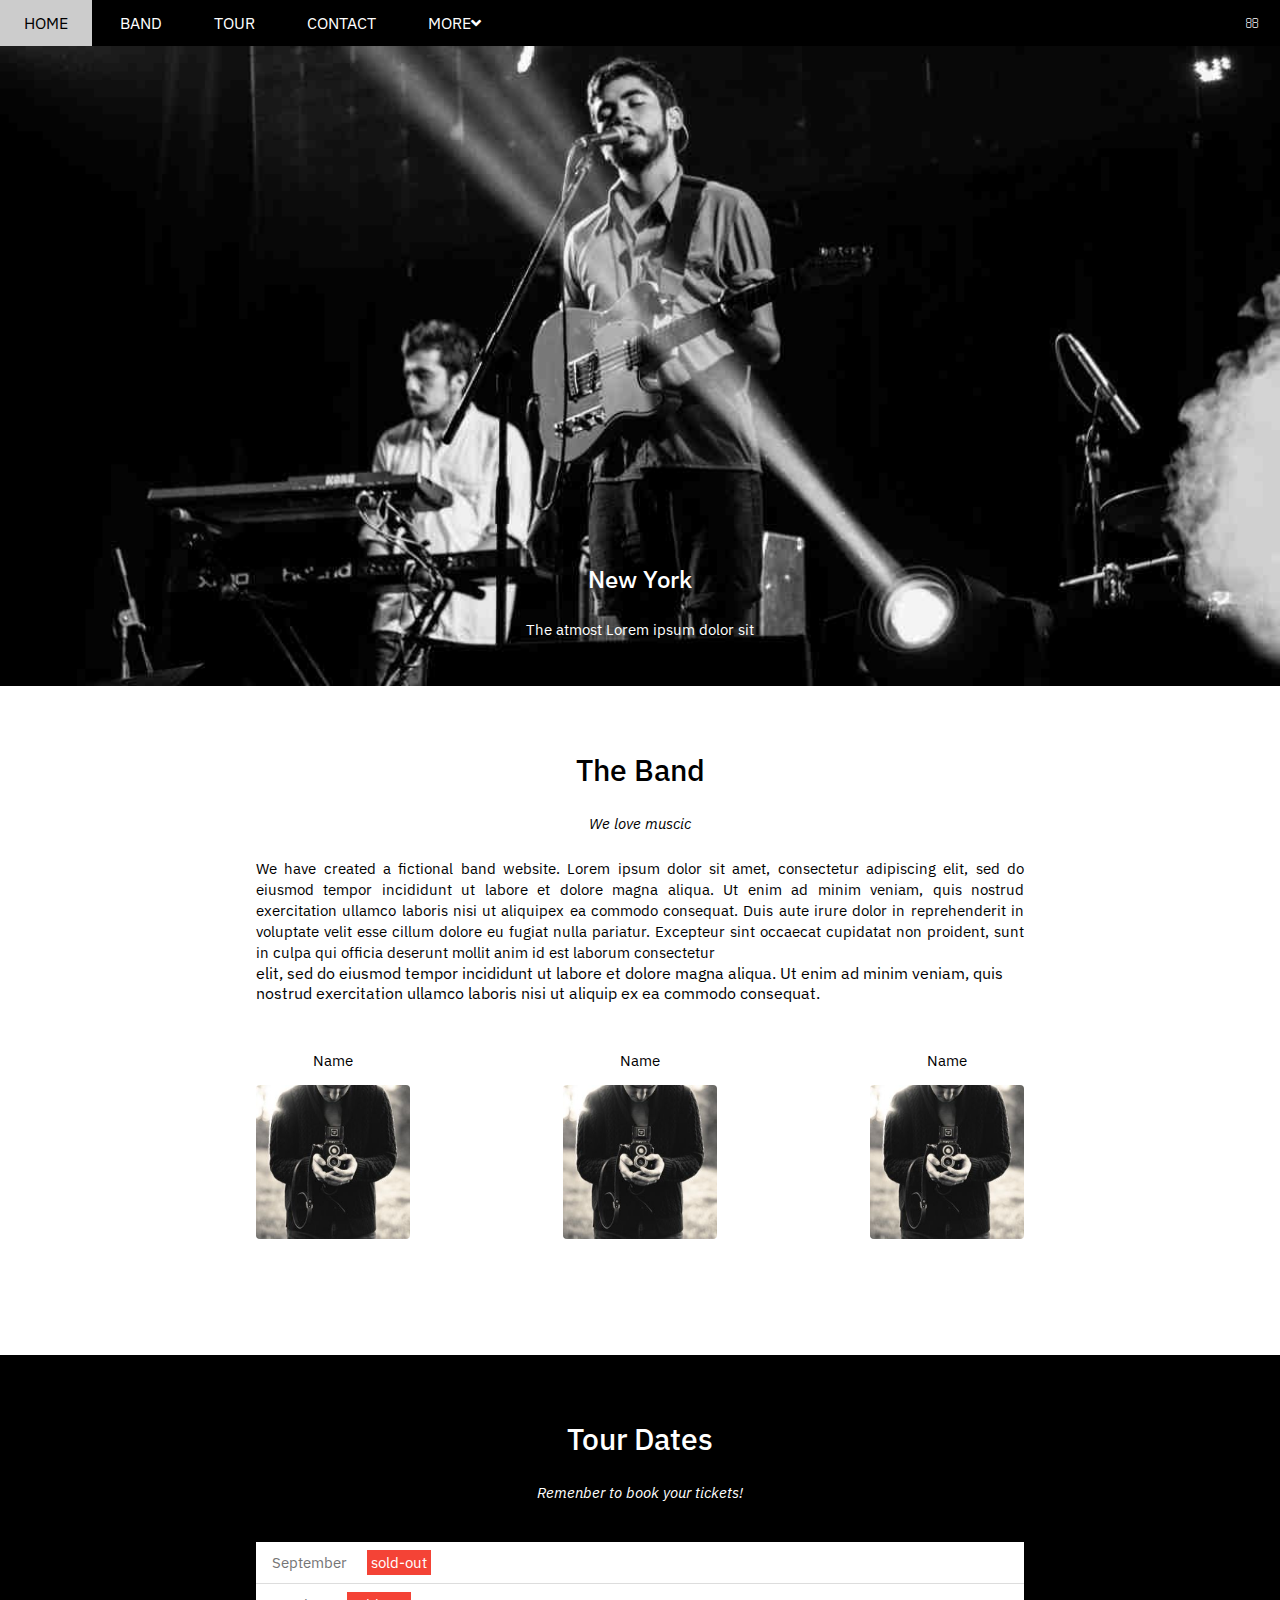
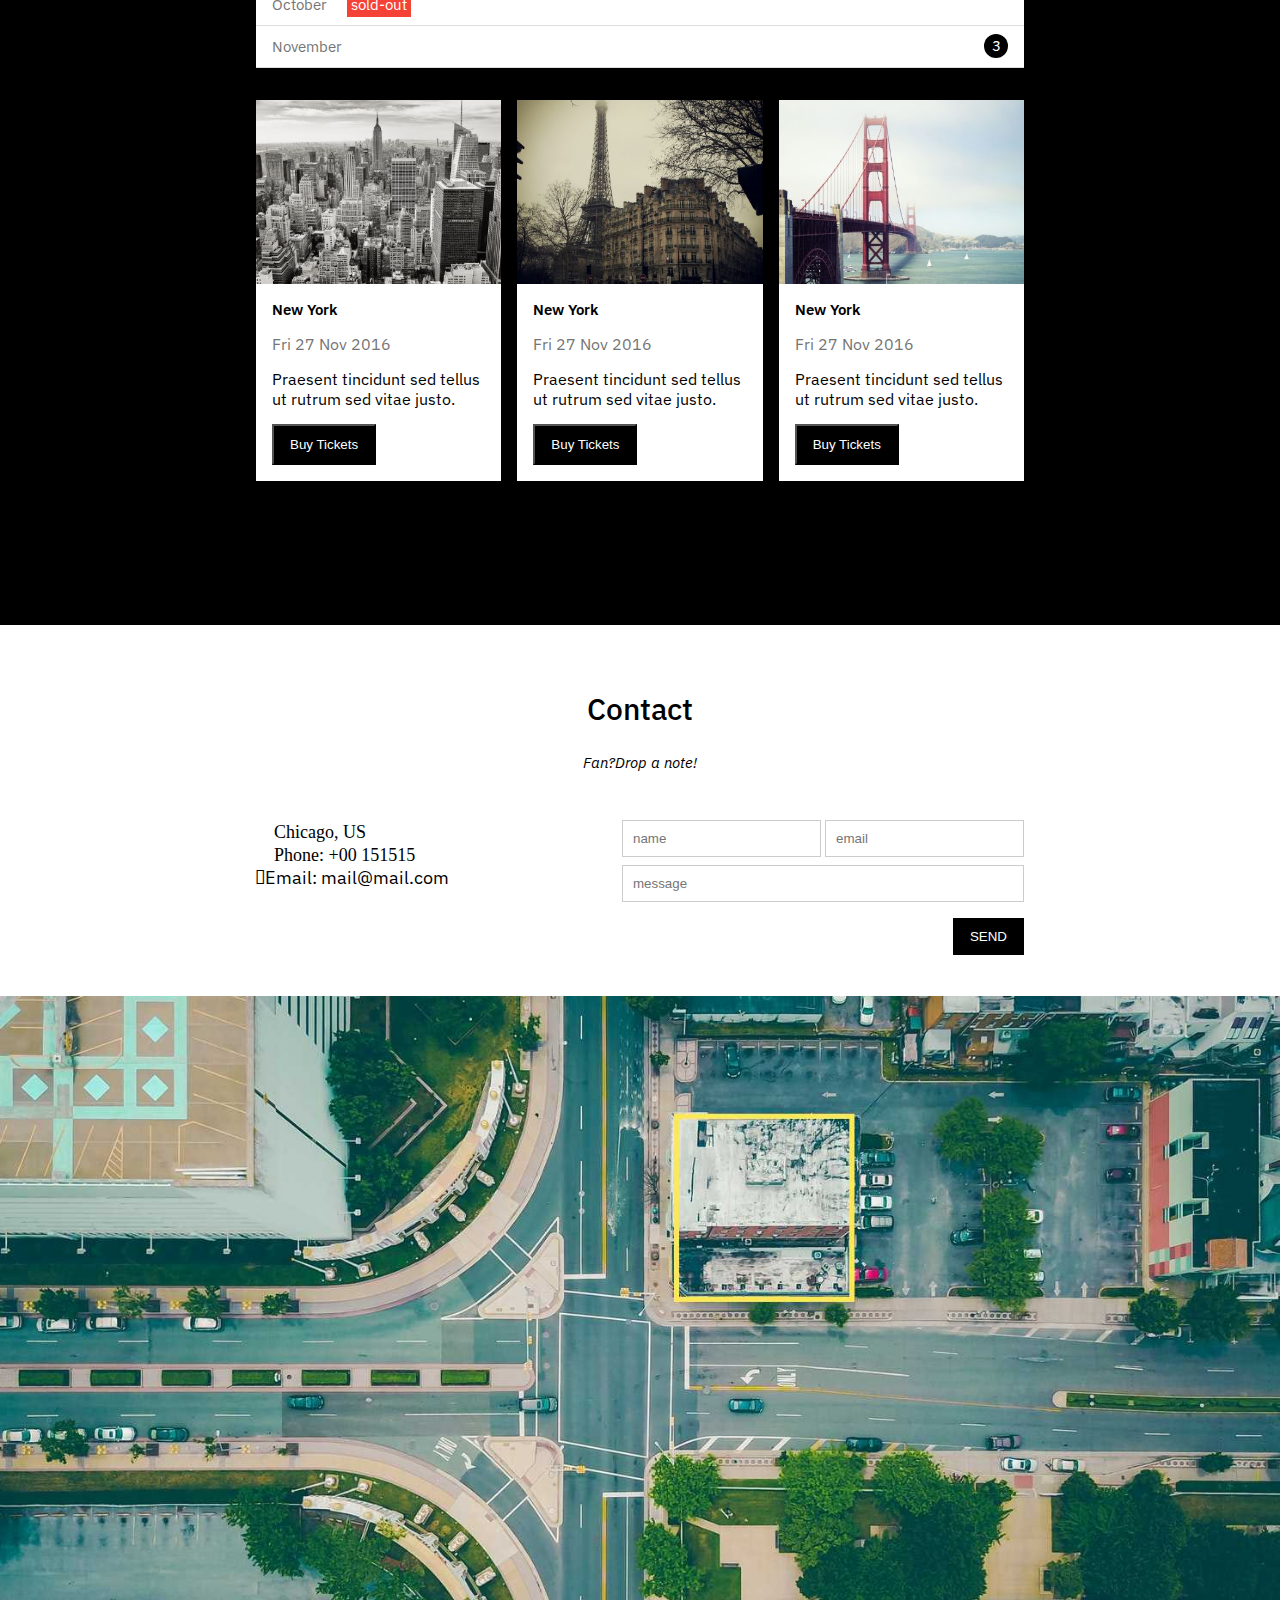
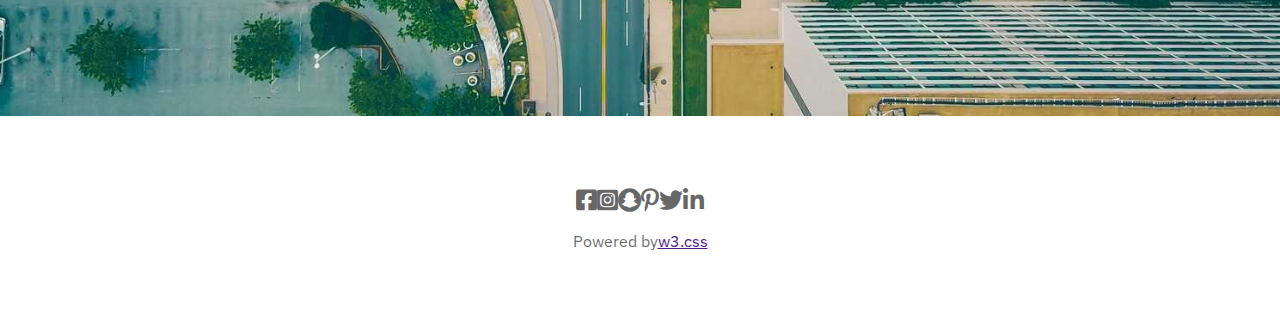
<file: index.html>
<!DOCTYPE html>
<html lang="en">
  <head>
    <meta charset="utf-8">
    <title></title>
    <link rel="stylesheet" href="css/main.css">
    <link rel="stylesheet" href="https://fonts.googleapis.com/css2?family=IBM+Plex+Sans:wght@400;500&amp;display=swap" attr>
    <!-- Font Awesome CSS-->
    <link rel="stylesheet" href="https://pro.fontawesome.com/releases/v5.10.0/css/all.css">
  </head>
  <body>
    <div id="header">
      <ul id="nav">
        <li><a href="#">Home</a></li>
        <li><a href="#band">Band</a></li>
        <li><a href="#Tour">Tour</a></li>
        <li><a href="#contact">Contact</a></li>
        <li><a href="">More<i class="fas fa-angle-down"></i></a>
          <ul class="subnav"> 
            <li> <a href="">Mechainse</a></li>
            <li> <a href="">Extra</a></li>
            <li> <a href="">Media</a></li>
          </ul>
        </li>
      </ul>
      <div class="search-btn"> <i class="fad fa-search search-icon"> </i></div>
      <div class="mobile-menu-btn" id="mobile-menu"> <i class="far fa-bars"> </i></div>
    </div>
    <div id="slider">
      <div class="slider_text"> 
        <div class="slider-heading">New York </div>
        <div class="slider-description">The atmost Lorem ipsum dolor sit </div>
      </div>
    </div>
    <div id="band"> 
      <div class="container"> 
        <div class="content_section">
          <h2 class="section-heading">The Band </h2>
          <p class="section-subheading">We love muscic </p>
          <p class="section-text">We have created a fictional band website. Lorem ipsum dolor sit amet, consectetur adipiscing elit, sed do eiusmod tempor incididunt ut labore et dolore magna aliqua. Ut enim ad minim veniam, quis nostrud exercitation ullamco laboris nisi ut aliquipex ea commodo consequat. Duis aute irure dolor in reprehenderit in voluptate velit esse cillum dolore eu fugiat nulla pariatur. Excepteur sint occaecat cupidatat non proident, sunt in culpa qui officia deserunt mollit anim id est laborum consectetur</p>
          <adipiscing>elit, sed do eiusmod tempor incididunt ut labore et dolore magna aliqua. Ut enim ad minim veniam, quis nostrud exercitation ullamco laboris nisi ut aliquip ex ea commodo consequat.</adipiscing>
          <div class="section_member">
            <div class="section-item"> 
              <p class="section-name">Name </p><img class="name-img" src="images/band/bandmember.jpg" alt="Name">
            </div>
            <div class="section-item"> 
              <p class="section-name">Name </p><img class="name-img" src="images/band/bandmember.jpg" alt="Name">
            </div>
            <div class="section-item"> 
              <p class="section-name">Name </p><img class="name-img" src="images/band/bandmember.jpg" alt="Name">
            </div>
          </div>
        </div>
      </div>
    </div>
    <div id="band"> 
      <div class="tour_section"> 
        <div class="content_section">
          <h2 class="section-heading text-white">Tour Dates</h2>
          <p class="section-subheading text-white">Remenber to book your tickets!</p>
          <ul class="tour_ticket"> 
            <li>September <span class="sold-out">sold-out</span></li>
            <li>October <span class="sold-out">sold-out</span></li>
            <li>November <span class="quantity">3</span></li>
          </ul><!------places---->
          <div class="tour_place"> 
            <div class="place-list"><img class="place-img" src="images/tour_places/newyork.jpg" alt="New York">
              <div class="place-item">
                <h3 class="place-heading">New York</h3>
                <p class="place-time">Fri 27 Nov 2016</p>
                <p class="place-desc">Praesent tincidunt sed tellus ut rutrum sed vitae justo.</p>
                <button class="btn place-buy-btn js-buy-ticket">Buy Tickets   </button>
              </div>
            </div>
            <div class="place-list"><img class="place-img" src="images/tour_places/paris.jpg" alt="New York">
              <div class="place-item">
                <h3 class="place-heading">New York</h3>
                <p class="place-time">Fri 27 Nov 2016</p>
                <p class="place-desc">Praesent tincidunt sed tellus ut rutrum sed vitae justo.</p>
                <button class="btn place-buy-btn js-buy-ticket">Buy Tickets   </button>
              </div>
            </div>
            <div class="place-list"><img class="place-img" src="images/tour_places/sanfran.jpg" alt="New York">
              <div class="place-item">
                <h3 class="place-heading">New York</h3>
                <p class="place-time">Fri 27 Nov 2016</p>
                <p class="place-desc">Praesent tincidunt sed tellus ut rutrum sed vitae justo.</p>
                <button class="btn place-buy-btn js-buy-ticket">Buy Tickets   </button>
              </div>
            </div>
          </div>
        </div>
      </div>
    </div>
    <div id="band"> 
      <div class="contact_section"> 
        <div class="content_section">
          <h2 class="section-heading">Contact </h2>
          <p class="section-subheading">Fan?Drop a note! </p>
          <div class="row contact_content">
            <div class="col col-half contact-info"> 
              <p><i class="far fa-map-marker-alt">Chicago, US</i></p>
              <p><i class="far fa-phone-alt">Phone: +00 151515</i></p>
              <p><i class="fal fa-envelope">Email: mail@mail.com</i></p>
            </div>
            <div class="col col-half contact-form s-col-full"> 
              <form action=""> 
                <div class="row"> 
                  <div class="col col-half"> 
                    <input class="form-control s-col-full" type="text" name="" required id="" placeholder="name">
                    <input class="form-control s-col-full s-mt-8" type="email" name="" required id="" placeholder="email">
                  </div>
                </div>
                <div class="row">       
                  <div class="col col-full"> 
                    <input class="form-control s-col-full mt-8 full" type="message" name="" required id="" placeholder="message">
                  </div>
                </div>
                <input class="form-btn mt-16" type="submit" value="SEND">
              </form>
            </div>
          </div>
        </div>
      </div>
    </div>
    <div class="map"> <img src="./images/map/map.jpg" alt="Map"></div>
    <footer id="footer">
      <div class="socials-list"> <a href=""><i class="fab fa-facebook-square"></i></a><a href=""><i class="fab fa-instagram-square"></i></a><a href=""><i class="fab fa-snapchat"></i></a><a href=""><i class="fab fa-pinterest-p"></i></a><a href=""><i class="fab fa-twitter"></i></a><a href=""><i class="fab fa-linkedin-in"></i></a></div>
      <p class="copyright">Powered by<a href="">w3.css      </a></p>
    </footer>
    <div class="modal js-modal">
      <div class="modal-container js-modal-container">
        <div class="modal_close js-modal-close"> <i class="far fa-times"> </i></div>
        <header class="modal_header"> <i class="far fa-suitcase"> Tickets</i></header>
        <div class="modal_body"> 
          <label class="modal-label" for="ticket-quantity"><i class="far fa-shopping-cart">Tickets, $15 per person</i></label>
          <input class="modal-input" type="text" placeholder="How many?" id="ticket-quantity">
          <label class="modal-label" for="ticket-email"><i class="fal fa-user">Send To</i></label>
          <input class="modal-input" type="text" placeholder="Enter email" id="ticket-email">
          <button id="buy-ticket">Pay <i class="far fa-check"> </i></button>
        </div>
        <footer class="modal_footer"> 
          <p class="modal-help">Need<a href="">help?     </a></p>
        </footer>
      </div>
    </div>
    <script src="js/main.js"></script>
  </body>
</html>
</file>
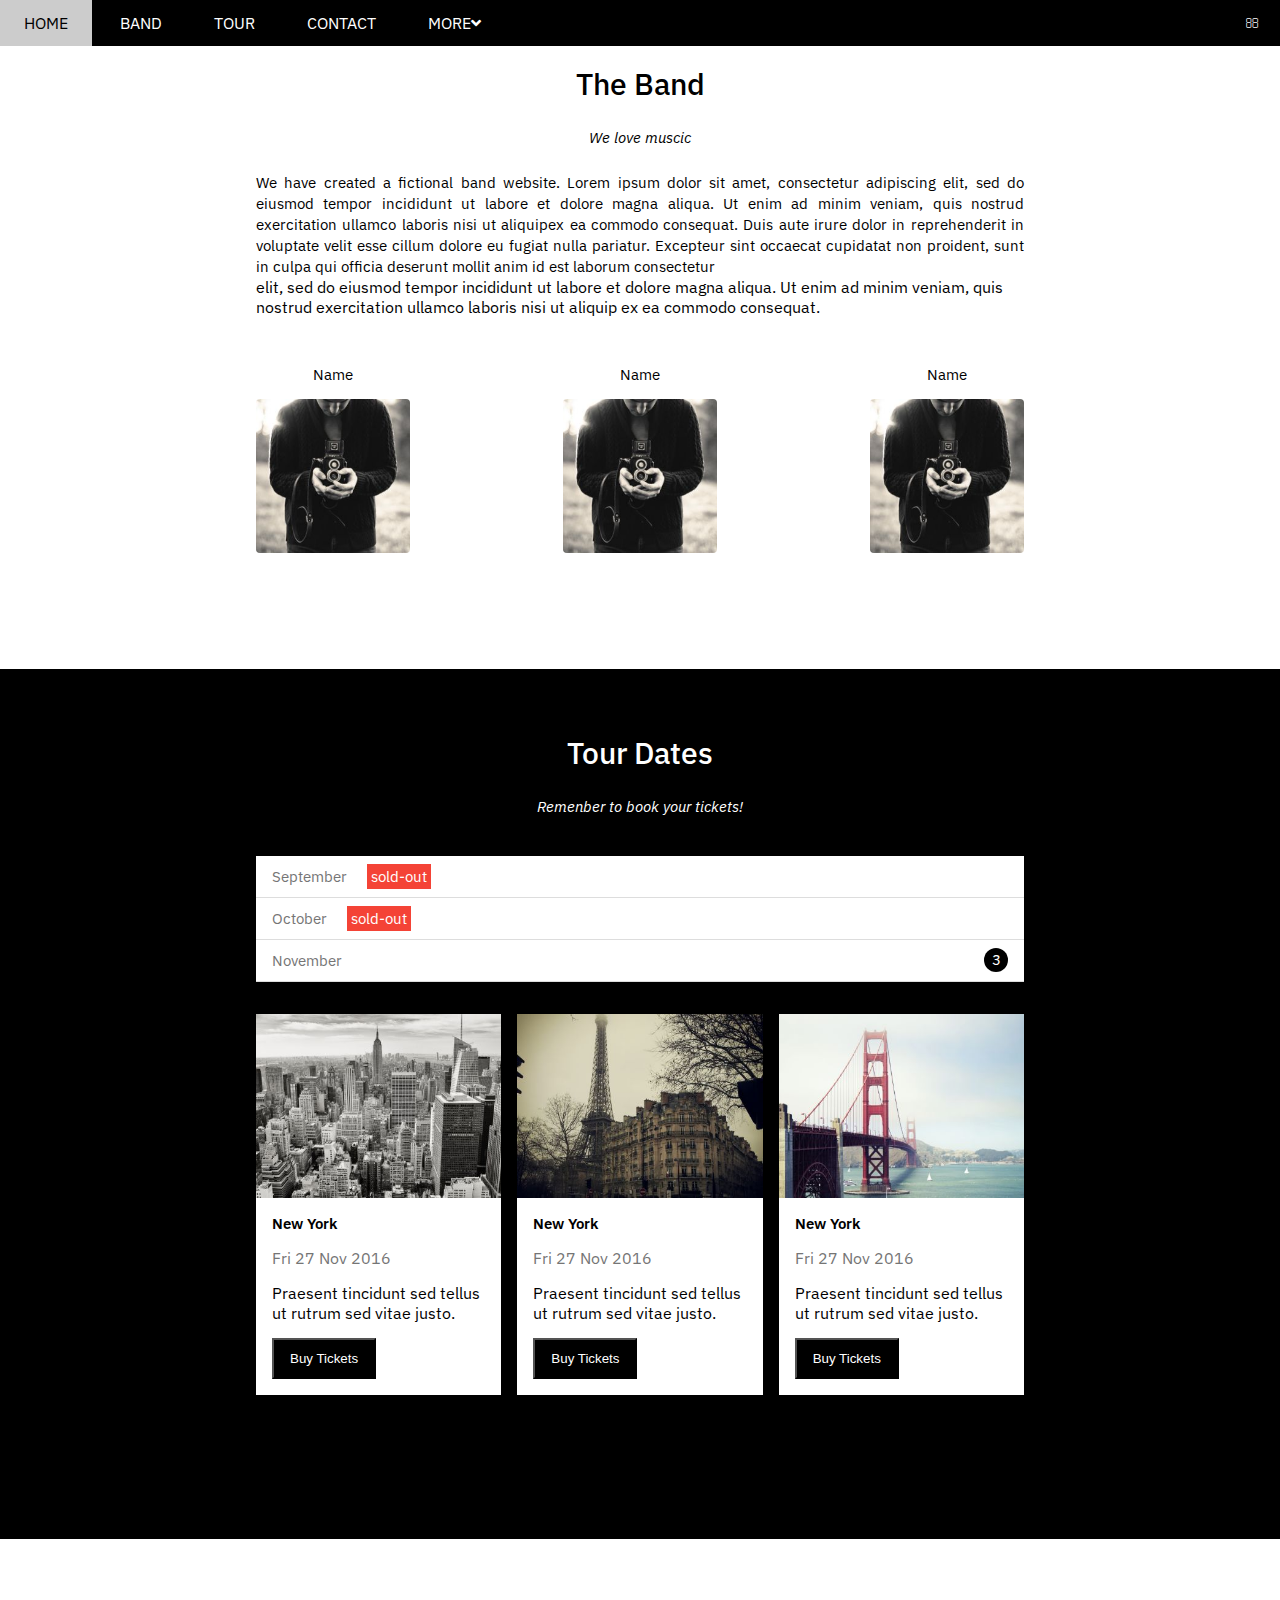
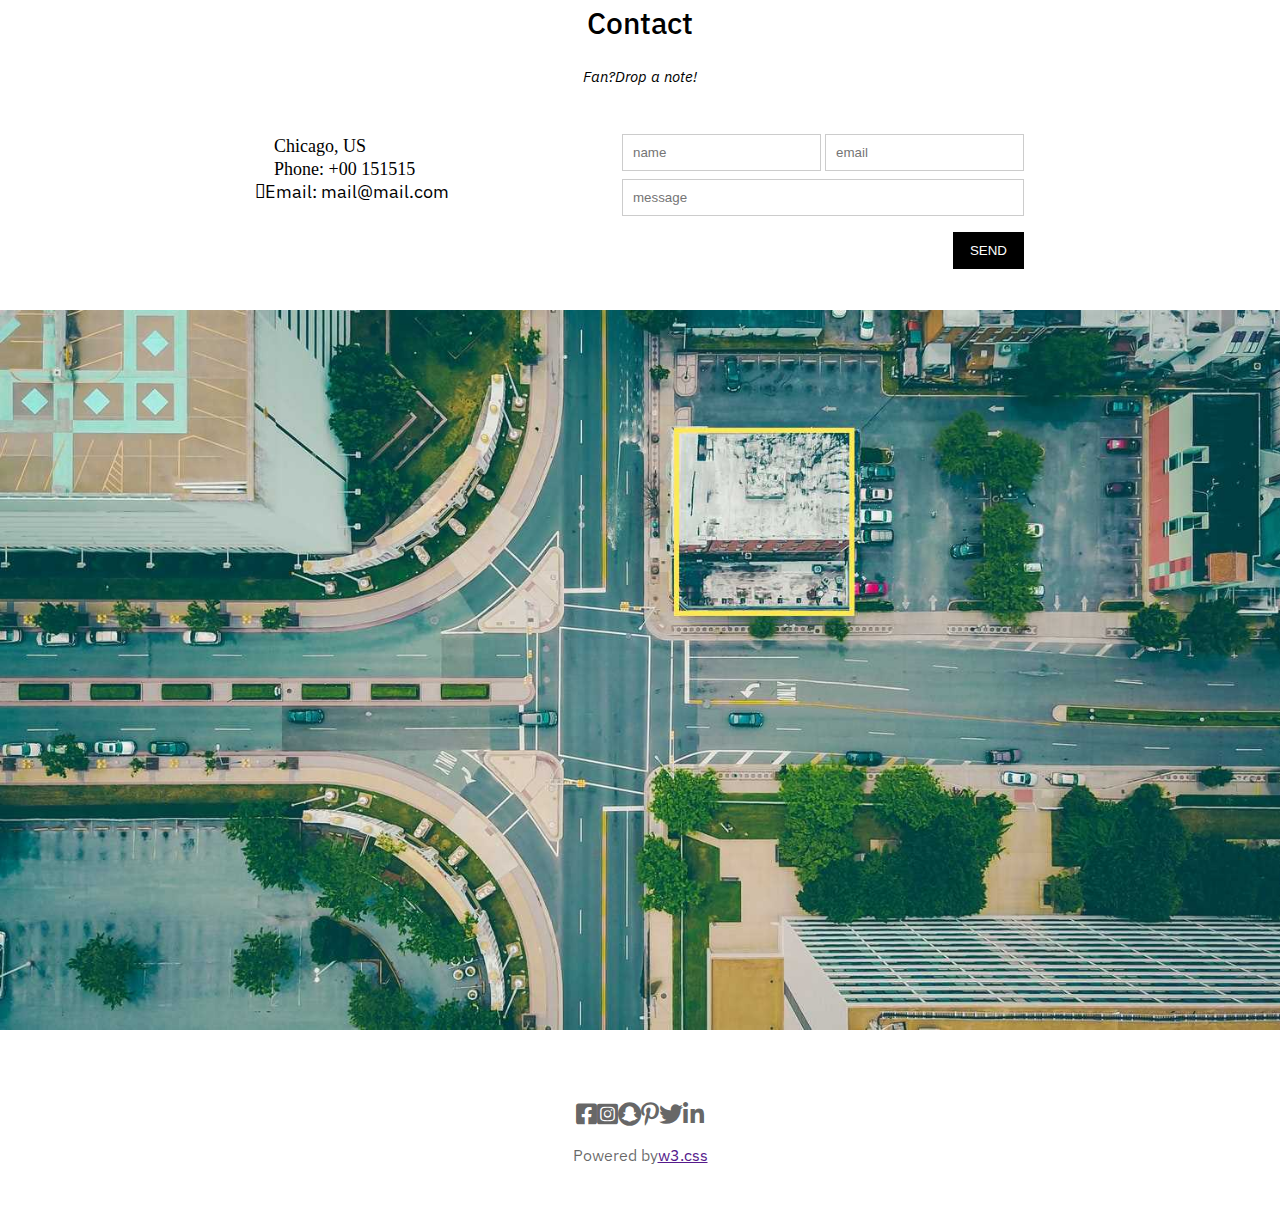
<file: about.html>
<!DOCTYPE html>
<html lang="en">
  <head>
    <meta charset="utf-8">
    <title></title>
    <link rel="stylesheet" href="css/main.css">
    <link rel="stylesheet" href="https://fonts.googleapis.com/css2?family=IBM+Plex+Sans:wght@400;500&amp;display=swap" attr>
    <!-- Font Awesome CSS-->
    <link rel="stylesheet" href="https://pro.fontawesome.com/releases/v5.10.0/css/all.css">
  </head>
  <body>
    <div id="header">
      <ul id="nav">
        <li><a href="#">Home</a></li>
        <li><a href="#band">Band</a></li>
        <li><a href="#Tour">Tour</a></li>
        <li><a href="#contact">Contact</a></li>
        <li><a href="">More<i class="fas fa-angle-down"></i></a>
          <ul class="subnav"> 
            <li> <a href="">Mechainse</a></li>
            <li> <a href="">Extra</a></li>
            <li> <a href="">Media</a></li>
          </ul>
        </li>
      </ul>
      <div class="search-btn"> <i class="fad fa-search search-icon"> </i></div>
      <div class="mobile-menu-btn" id="mobile-menu"> <i class="far fa-bars"> </i></div>
    </div>
    <div class="breb"></div>
    <div id="band"> 
      <div class="container"> 
        <div class="content_section">
          <h2 class="section-heading">The Band </h2>
          <p class="section-subheading">We love muscic </p>
          <p class="section-text">We have created a fictional band website. Lorem ipsum dolor sit amet, consectetur adipiscing elit, sed do eiusmod tempor incididunt ut labore et dolore magna aliqua. Ut enim ad minim veniam, quis nostrud exercitation ullamco laboris nisi ut aliquipex ea commodo consequat. Duis aute irure dolor in reprehenderit in voluptate velit esse cillum dolore eu fugiat nulla pariatur. Excepteur sint occaecat cupidatat non proident, sunt in culpa qui officia deserunt mollit anim id est laborum consectetur</p>
          <adipiscing>elit, sed do eiusmod tempor incididunt ut labore et dolore magna aliqua. Ut enim ad minim veniam, quis nostrud exercitation ullamco laboris nisi ut aliquip ex ea commodo consequat.</adipiscing>
          <div class="section_member">
            <div class="section-item"> 
              <p class="section-name">Name </p><img class="name-img" src="images/band/bandmember.jpg" alt="Name">
            </div>
            <div class="section-item"> 
              <p class="section-name">Name </p><img class="name-img" src="images/band/bandmember.jpg" alt="Name">
            </div>
            <div class="section-item"> 
              <p class="section-name">Name </p><img class="name-img" src="images/band/bandmember.jpg" alt="Name">
            </div>
          </div>
        </div>
      </div>
    </div>
    <div id="band"> 
      <div class="tour_section"> 
        <div class="content_section">
          <h2 class="section-heading text-white">Tour Dates</h2>
          <p class="section-subheading text-white">Remenber to book your tickets!</p>
          <ul class="tour_ticket"> 
            <li>September <span class="sold-out">sold-out</span></li>
            <li>October <span class="sold-out">sold-out</span></li>
            <li>November <span class="quantity">3</span></li>
          </ul><!------places---->
          <div class="tour_place"> 
            <div class="place-list"><img class="place-img" src="images/tour_places/newyork.jpg" alt="New York">
              <div class="place-item">
                <h3 class="place-heading">New York</h3>
                <p class="place-time">Fri 27 Nov 2016</p>
                <p class="place-desc">Praesent tincidunt sed tellus ut rutrum sed vitae justo.</p>
                <button class="btn place-buy-btn js-buy-ticket">Buy Tickets   </button>
              </div>
            </div>
            <div class="place-list"><img class="place-img" src="images/tour_places/paris.jpg" alt="New York">
              <div class="place-item">
                <h3 class="place-heading">New York</h3>
                <p class="place-time">Fri 27 Nov 2016</p>
                <p class="place-desc">Praesent tincidunt sed tellus ut rutrum sed vitae justo.</p>
                <button class="btn place-buy-btn js-buy-ticket">Buy Tickets   </button>
              </div>
            </div>
            <div class="place-list"><img class="place-img" src="images/tour_places/sanfran.jpg" alt="New York">
              <div class="place-item">
                <h3 class="place-heading">New York</h3>
                <p class="place-time">Fri 27 Nov 2016</p>
                <p class="place-desc">Praesent tincidunt sed tellus ut rutrum sed vitae justo.</p>
                <button class="btn place-buy-btn js-buy-ticket">Buy Tickets   </button>
              </div>
            </div>
          </div>
        </div>
      </div>
    </div>
    <div id="band"> 
      <div class="contact_section"> 
        <div class="content_section">
          <h2 class="section-heading">Contact </h2>
          <p class="section-subheading">Fan?Drop a note! </p>
          <div class="row contact_content">
            <div class="col col-half contact-info"> 
              <p><i class="far fa-map-marker-alt">Chicago, US</i></p>
              <p><i class="far fa-phone-alt">Phone: +00 151515</i></p>
              <p><i class="fal fa-envelope">Email: mail@mail.com</i></p>
            </div>
            <div class="col col-half contact-form s-col-full"> 
              <form action=""> 
                <div class="row"> 
                  <div class="col col-half"> 
                    <input class="form-control s-col-full" type="text" name="" required id="" placeholder="name">
                    <input class="form-control s-col-full s-mt-8" type="email" name="" required id="" placeholder="email">
                  </div>
                </div>
                <div class="row">       
                  <div class="col col-full"> 
                    <input class="form-control s-col-full mt-8 full" type="message" name="" required id="" placeholder="message">
                  </div>
                </div>
                <input class="form-btn mt-16" type="submit" value="SEND">
              </form>
            </div>
          </div>
        </div>
      </div>
    </div>
    <div class="map"> <img src="./images/map/map.jpg" alt="Map"></div>
    <footer id="footer">
      <div class="socials-list"> <a href=""><i class="fab fa-facebook-square"></i></a><a href=""><i class="fab fa-instagram-square"></i></a><a href=""><i class="fab fa-snapchat"></i></a><a href=""><i class="fab fa-pinterest-p"></i></a><a href=""><i class="fab fa-twitter"></i></a><a href=""><i class="fab fa-linkedin-in"></i></a></div>
      <p class="copyright">Powered by<a href="">w3.css      </a></p>
    </footer>
    <div class="modal js-modal">
      <div class="modal-container js-modal-container">
        <div class="modal_close js-modal-close"> <i class="far fa-times"> </i></div>
        <header class="modal_header"> <i class="far fa-suitcase"> Tickets</i></header>
        <div class="modal_body"> 
          <label class="modal-label" for="ticket-quantity"><i class="far fa-shopping-cart">Tickets, $15 per person</i></label>
          <input class="modal-input" type="text" placeholder="How many?" id="ticket-quantity">
          <label class="modal-label" for="ticket-email"><i class="fal fa-user">Send To</i></label>
          <input class="modal-input" type="text" placeholder="Enter email" id="ticket-email">
          <button id="buy-ticket">Pay <i class="far fa-check"> </i></button>
        </div>
        <footer class="modal_footer"> 
          <p class="modal-help">Need<a href="">help?     </a></p>
        </footer>
      </div>
    </div>
    <script src="js/main.js"></script>
  </body>
</html>
</file>
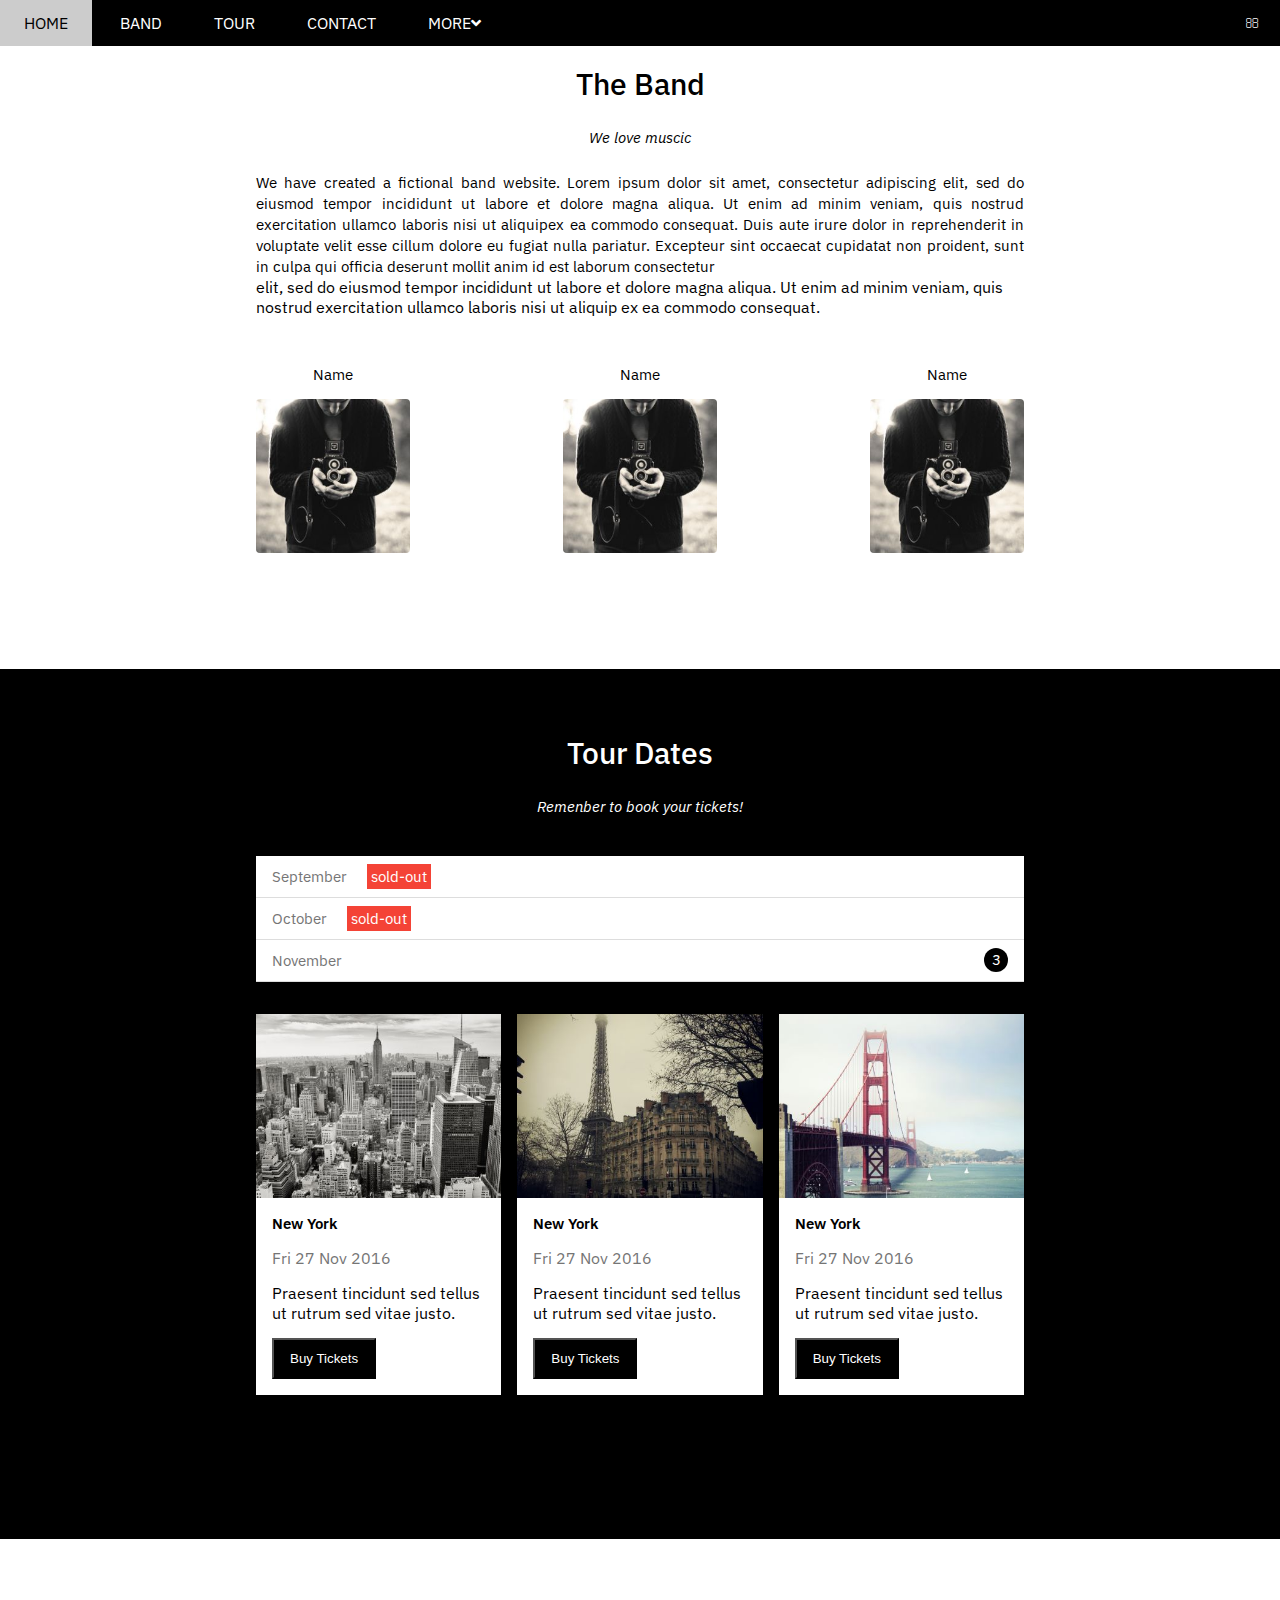
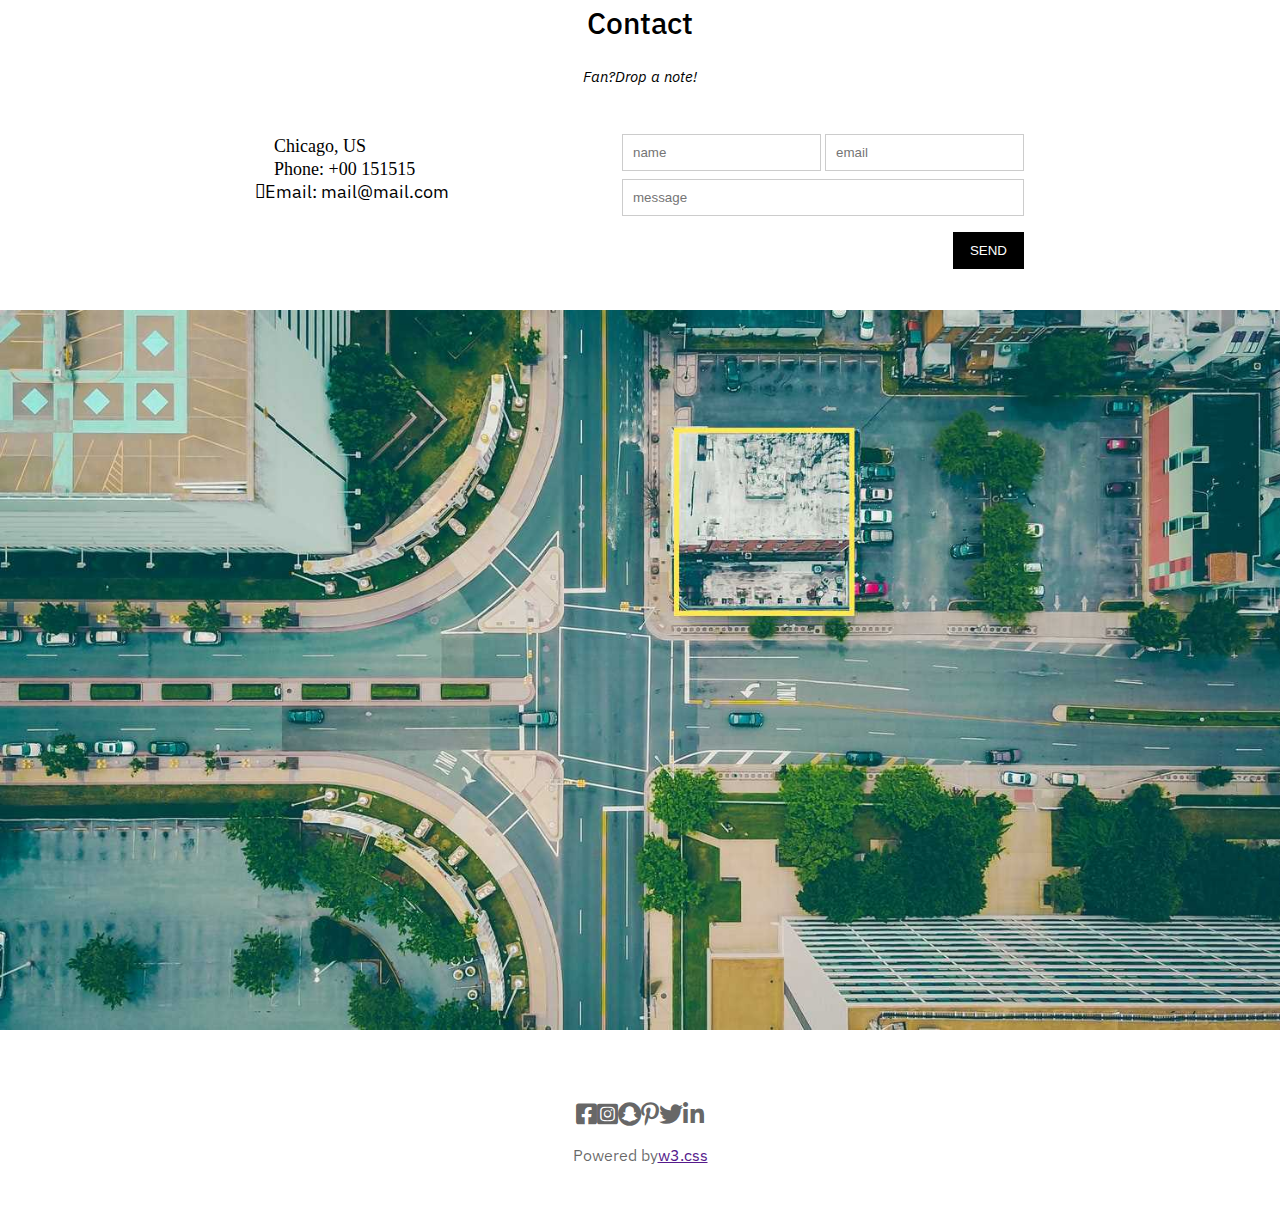
<file: master.html>
<!DOCTYPE html>
<html lang="en">
  <head>
    <meta charset="utf-8">
    <title></title>
    <link rel="stylesheet" href="css/main.css">
    <link rel="stylesheet" href="https://fonts.googleapis.com/css2?family=IBM+Plex+Sans:wght@400;500&amp;display=swap" attr>
    <!-- Font Awesome CSS-->
    <link rel="stylesheet" href="https://pro.fontawesome.com/releases/v5.10.0/css/all.css">
  </head>
  <body>
    <div id="header">
      <ul id="nav">
        <li><a href="#">Home</a></li>
        <li><a href="#band">Band</a></li>
        <li><a href="#Tour">Tour</a></li>
        <li><a href="#contact">Contact</a></li>
        <li><a href="">More<i class="fas fa-angle-down"></i></a>
          <ul class="subnav"> 
            <li> <a href="">Mechainse</a></li>
            <li> <a href="">Extra</a></li>
            <li> <a href="">Media</a></li>
          </ul>
        </li>
      </ul>
      <div class="search-btn"> <i class="fad fa-search search-icon"> </i></div>
      <div class="mobile-menu-btn" id="mobile-menu"> <i class="far fa-bars"> </i></div>
    </div>
    <div id="band"> 
      <div class="container"> 
        <div class="content_section">
          <h2 class="section-heading">The Band </h2>
          <p class="section-subheading">We love muscic </p>
          <p class="section-text">We have created a fictional band website. Lorem ipsum dolor sit amet, consectetur adipiscing elit, sed do eiusmod tempor incididunt ut labore et dolore magna aliqua. Ut enim ad minim veniam, quis nostrud exercitation ullamco laboris nisi ut aliquipex ea commodo consequat. Duis aute irure dolor in reprehenderit in voluptate velit esse cillum dolore eu fugiat nulla pariatur. Excepteur sint occaecat cupidatat non proident, sunt in culpa qui officia deserunt mollit anim id est laborum consectetur</p>
          <adipiscing>elit, sed do eiusmod tempor incididunt ut labore et dolore magna aliqua. Ut enim ad minim veniam, quis nostrud exercitation ullamco laboris nisi ut aliquip ex ea commodo consequat.</adipiscing>
          <div class="section_member">
            <div class="section-item"> 
              <p class="section-name">Name </p><img class="name-img" src="images/band/bandmember.jpg" alt="Name">
            </div>
            <div class="section-item"> 
              <p class="section-name">Name </p><img class="name-img" src="images/band/bandmember.jpg" alt="Name">
            </div>
            <div class="section-item"> 
              <p class="section-name">Name </p><img class="name-img" src="images/band/bandmember.jpg" alt="Name">
            </div>
          </div>
        </div>
      </div>
    </div>
    <div id="band"> 
      <div class="tour_section"> 
        <div class="content_section">
          <h2 class="section-heading text-white">Tour Dates</h2>
          <p class="section-subheading text-white">Remenber to book your tickets!</p>
          <ul class="tour_ticket"> 
            <li>September <span class="sold-out">sold-out</span></li>
            <li>October <span class="sold-out">sold-out</span></li>
            <li>November <span class="quantity">3</span></li>
          </ul><!------places---->
          <div class="tour_place"> 
            <div class="place-list"><img class="place-img" src="images/tour_places/newyork.jpg" alt="New York">
              <div class="place-item">
                <h3 class="place-heading">New York</h3>
                <p class="place-time">Fri 27 Nov 2016</p>
                <p class="place-desc">Praesent tincidunt sed tellus ut rutrum sed vitae justo.</p>
                <button class="btn place-buy-btn js-buy-ticket">Buy Tickets   </button>
              </div>
            </div>
            <div class="place-list"><img class="place-img" src="images/tour_places/paris.jpg" alt="New York">
              <div class="place-item">
                <h3 class="place-heading">New York</h3>
                <p class="place-time">Fri 27 Nov 2016</p>
                <p class="place-desc">Praesent tincidunt sed tellus ut rutrum sed vitae justo.</p>
                <button class="btn place-buy-btn js-buy-ticket">Buy Tickets   </button>
              </div>
            </div>
            <div class="place-list"><img class="place-img" src="images/tour_places/sanfran.jpg" alt="New York">
              <div class="place-item">
                <h3 class="place-heading">New York</h3>
                <p class="place-time">Fri 27 Nov 2016</p>
                <p class="place-desc">Praesent tincidunt sed tellus ut rutrum sed vitae justo.</p>
                <button class="btn place-buy-btn js-buy-ticket">Buy Tickets   </button>
              </div>
            </div>
          </div>
        </div>
      </div>
    </div>
    <div id="band"> 
      <div class="contact_section"> 
        <div class="content_section">
          <h2 class="section-heading">Contact </h2>
          <p class="section-subheading">Fan?Drop a note! </p>
          <div class="row contact_content">
            <div class="col col-half contact-info"> 
              <p><i class="far fa-map-marker-alt">Chicago, US</i></p>
              <p><i class="far fa-phone-alt">Phone: +00 151515</i></p>
              <p><i class="fal fa-envelope">Email: mail@mail.com</i></p>
            </div>
            <div class="col col-half contact-form s-col-full"> 
              <form action=""> 
                <div class="row"> 
                  <div class="col col-half"> 
                    <input class="form-control s-col-full" type="text" name="" required id="" placeholder="name">
                    <input class="form-control s-col-full s-mt-8" type="email" name="" required id="" placeholder="email">
                  </div>
                </div>
                <div class="row">       
                  <div class="col col-full"> 
                    <input class="form-control s-col-full mt-8 full" type="message" name="" required id="" placeholder="message">
                  </div>
                </div>
                <input class="form-btn mt-16" type="submit" value="SEND">
              </form>
            </div>
          </div>
        </div>
      </div>
    </div>
    <div class="map"> <img src="./images/map/map.jpg" alt="Map"></div>
    <footer id="footer">
      <div class="socials-list"> <a href=""><i class="fab fa-facebook-square"></i></a><a href=""><i class="fab fa-instagram-square"></i></a><a href=""><i class="fab fa-snapchat"></i></a><a href=""><i class="fab fa-pinterest-p"></i></a><a href=""><i class="fab fa-twitter"></i></a><a href=""><i class="fab fa-linkedin-in"></i></a></div>
      <p class="copyright">Powered by<a href="">w3.css      </a></p>
    </footer>
    <div class="modal js-modal">
      <div class="modal-container js-modal-container">
        <div class="modal_close js-modal-close"> <i class="far fa-times"> </i></div>
        <header class="modal_header"> <i class="far fa-suitcase"> Tickets</i></header>
        <div class="modal_body"> 
          <label class="modal-label" for="ticket-quantity"><i class="far fa-shopping-cart">Tickets, $15 per person</i></label>
          <input class="modal-input" type="text" placeholder="How many?" id="ticket-quantity">
          <label class="modal-label" for="ticket-email"><i class="fal fa-user">Send To</i></label>
          <input class="modal-input" type="text" placeholder="Enter email" id="ticket-email">
          <button id="buy-ticket">Pay <i class="far fa-check"> </i></button>
        </div>
        <footer class="modal_footer"> 
          <p class="modal-help">Need<a href="">help?     </a></p>
        </footer>
      </div>
    </div>
    <script src="js/main.js"></script>
  </body>
</html>
</file>
<file: css/main.css>
/**
   * @param $direction: horizontal vertical both
   example : @include center(both) || @include center(horizontal) || @include center(vertical)
   */
*,
::after,
::before {
  margin: 0;
  padding: 0;
  box-sizing: border-box; }

body {
  scroll-behavior: smooth;
  font-family: 'IBM Plex Sans', sans-serif; }

ul, li {
  list-style-type: none; }

.text-white {
  color: #fff; }

.mt-8 {
  margin-top: 8px; }

.mt-16 {
  margin-top: 16px; }

.row {
  margin-left: -8px;
  margin-right: -8px; }

.col {
  float: left;
  padding-left: 8px;
  padding-right: 8px; }

.col-half {
  width: 50%; }

.col-full {
  width: 100%; }

@media only screen and (max-width: 740px) {
  .s-col-full {
    width: 100%; }
  .s-mt-8 {
    margin-top: 8px; } }

#header {
  position: fixed;
  top: 0;
  left: 0;
  right: 0;
  height: 46px;
  background-color: #000;
  display: flex;
  justify-content: space-between;
  overflow: hidden;
  z-index: 1; }
  #header .search-btn {
    font-size: 14px;
    padding: 0 21px;
    line-height: 46px;
    cursor: pointer; }
    @media only screen and (max-width: 740px) {
      #header .search-btn {
        display: none; } }
    #header .search-btn:hover {
      background-color: #f44336; }
  #header .mobile-menu-btn {
    font-size: 14px;
    padding: 0 21px;
    height: 46px;
    line-height: 46px;
    color: #ccc;
    cursor: pointer; }
    @media only screen and (min-width: 1024px) {
      #header .mobile-menu-btn {
        display: none; } }
    #header .mobile-menu-btn:hover {
      background-color: #ccc;
      color: #000; }
  #header .search-icon {
    color: white; }

@media only screen and (max-width: 740px) {
  #nav {
    display: block; } }

#nav > li {
  display: inline-block; }
  @media only screen and (max-width: 740px) {
    #nav > li {
      display: block; } }
  #nav > li:hover > a {
    color: #000;
    background-color: #ccc; }
  #nav > li > a {
    text-transform: uppercase; }

#nav li {
  position: relative; }
  #nav li:hover .subnav {
    display: block; }
  #nav li a {
    text-decoration: none;
    color: white;
    line-height: 46px;
    padding: 0px 24px;
    display: block; }
  #nav li i {
    color: white; }

#nav .subnav {
  position: absolute;
  background-color: #fff;
  box-shadow: 0 0 10px rgba(0, 0, 0, 0.3);
  display: none; }
  #nav .subnav li:hover a {
    color: #000;
    background-color: #ccc; }
  #nav .subnav a {
    color: #000; }

#band .content_section {
  width: 800px;
  max-width: 100%;
  padding: 64px 0 112px;
  margin-left: auto;
  margin-right: auto;
  padding-left: 16px;
  padding-right: 16px; }
  #band .content_section .section-heading {
    font-size: 30px;
    font-weight: 500;
    text-align: center; }
  #band .content_section .section-subheading {
    font-size: 15px;
    text-align: center;
    margin-top: 25px;
    font-style: italic; }
  #band .content_section .section-text {
    font-size: 15px;
    margin-top: 25px;
    text-align: justify;
    line-height: 1.4; }
  #band .content_section .section_member {
    display: flex;
    justify-content: space-between;
    text-align: center;
    margin-top: 48px; }
    @media only screen and (max-width: 740px) {
      #band .content_section .section_member {
        display: block; } }
    #band .content_section .section_member .section-item .section-name {
      font-size: 15px; }
    #band .content_section .section_member .section-item .name-img {
      margin-top: 15px;
      width: 154px;
      border-radius: 4px; }
      @media only screen and (max-width: 740px) {
        #band .content_section .section_member .section-item .name-img {
          width: 60%; } }

#band .tour_section {
  background-color: #000; }
  #band .tour_section .content_section .tour_ticket {
    margin-top: 40px;
    background-color: #fff; }
    #band .tour_section .content_section .tour_ticket li {
      color: #757575;
      font-size: 15px;
      padding: 11px 16px;
      border-bottom: 1px solid #ddd; }
  #band .tour_section .content_section .sold-out {
    background-color: #f44336;
    color: #fff;
    padding: 3px 4px;
    margin-left: 16px; }
  #band .tour_section .content_section .quantity {
    float: right;
    color: #fff;
    background-color: #000;
    width: 24px;
    height: 24px;
    border-radius: 50%;
    text-align: center;
    line-height: 24px;
    margin-top: -3px; }
  #band .tour_section .content_section .tour_place {
    margin: 32px -8px 0 -8px;
    padding-bottom: 32px;
    display: flex; }
    @media only screen and (max-width: 740px) {
      #band .tour_section .content_section .tour_place {
        display: block; } }
    #band .tour_section .content_section .tour_place .place-list {
      padding: 0px 8px; }
      #band .tour_section .content_section .tour_place .place-list .place-item {
        background-color: #fff;
        padding: 16px; }
        #band .tour_section .content_section .tour_place .place-list .place-item .place-heading {
          font-size: 15px;
          font-weight: 600; }
        #band .tour_section .content_section .tour_place .place-list .place-item .place-time {
          margin-top: 15px;
          color: #757575; }
        #band .tour_section .content_section .tour_place .place-list .place-item .place-desc {
          margin-top: 15px; }
        #band .tour_section .content_section .tour_place .place-list .place-item .place-buy-btn {
          color: #fff;
          background-color: #000;
          text-decoration: none;
          padding: 11px 16px;
          display: inline-block;
          margin-top: 15px; }
          #band .tour_section .content_section .tour_place .place-list .place-item .place-buy-btn:hover {
            color: #000;
            background-color: #ddd; }
    #band .tour_section .content_section .tour_place .place-img {
      width: 100%;
      display: block; }
      #band .tour_section .content_section .tour_place .place-img:hover {
        opacity: 0.6; }

#band .contact_section {
  margin-bottom: 64px; }
  #band .contact_section .contact_content {
    margin-top: 48px; }
    #band .contact_section .contact_content .contact-info {
      font-size: 18px; }
    #band .contact_section .contact_content .col-half {
      width: unset; }
      @media only screen and (max-width: 740px) {
        #band .contact_section .contact_content .col-half {
          width: 100%; } }
    #band .contact_section .contact_content .contact-form {
      font-size: 15px;
      float: right; }
      #band .contact_section .contact_content .contact-form .form-control {
        padding: 10px;
        border: 1px solid #ccc; }
        #band .contact_section .contact_content .contact-form .form-control.full {
          width: 100%; }
      #band .contact_section .contact_content .contact-form .form-btn {
        background: #000;
        color: #fff;
        border: 1px solid #000;
        padding: 10px 16px;
        float: right; }

.map img {
  width: 100%; }

.modal {
  position: fixed;
  top: 0;
  right: 0;
  left: 0;
  bottom: 0;
  background-color: rgba(0, 0, 0, 0.4);
  display: none;
  justify-content: center;
  align-items: center; }
  .modal.open {
    display: flex; }
  .modal-container {
    background: #fff;
    width: 900px;
    max-width: calc(100% - 32px);
    min-height: 200px;
    position: relative;
    animation: modalFadeIn ease .4s; }
    .modal-container .modal_close {
      position: absolute;
      top: 0;
      right: 0;
      padding: 12px;
      color: #fff;
      cursor: pointer; }
    .modal-container .modal_header {
      background: #009688;
      height: 130px;
      display: flex;
      justify-content: center;
      align-items: center;
      color: #fff;
      font-size: 30px; }
    .modal-container .modal_body {
      padding: 16px; }
      .modal-container .modal_body .modal-input {
        border: 1px solid #ccc;
        width: 100%;
        font-size: 15px;
        padding: 10px;
        margin-bottom: 24px; }
      .modal-container .modal_body .modal-label {
        display: block;
        font-size: 15px;
        margin-bottom: 12px; }
      .modal-container .modal_body #buy-ticket {
        background: #009688;
        color: white;
        border: none;
        width: 100%;
        font-size: 15px;
        text-transform: uppercase;
        padding: 18px;
        cursor: pointer; }
        .modal-container .modal_body #buy-ticket:hover {
          opacity: 0.9; }
    .modal-container .modal_footer {
      padding: 16px;
      text-align: right; }

@keyframes modalFadeIn {
  from {
    opacity: 0;
    transform: translateY(-100px); }
  to {
    opacity: 1;
    transform: translateY(0); } }

#footer {
  padding: 64px 16px;
  text-align: center; }
  #footer .socials-list {
    font-size: 24px; }
    #footer .socials-list a {
      color: rgba(0, 0, 0, 0.6); }
      #footer .socials-list a:hover {
        color: rgba(0, 0, 0, 0.4); }
  #footer .copyright {
    margin-top: 15px;
    color: rgba(0, 0, 0, 0.6); }

#slider {
  margin-top: 46px;
  padding-top: 50%;
  background: url("../images/slider/slider.jpg") top center/cover no-repeat;
  position: relative; }
  #slider .slider_text {
    position: absolute;
    bottom: 47px;
    left: 50%;
    transform: translateX(-50%);
    text-align: center;
    color: white; }
    #slider .slider_text .slider-heading {
      font-size: 24px;
      font-weight: 500; }
    #slider .slider_text .slider-description {
      font-size: 15px;
      margin-top: 25px; }
</file>
